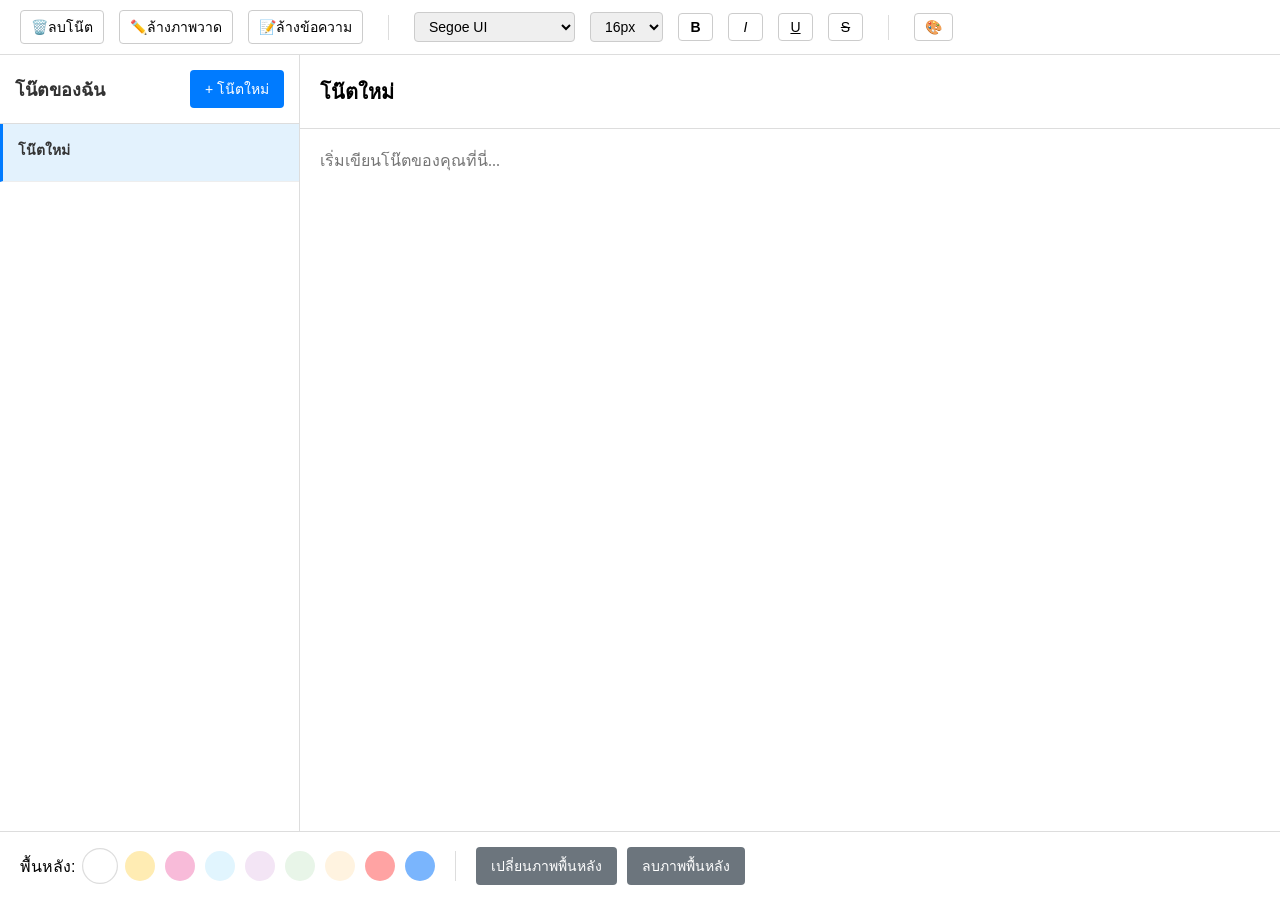
<file: Super Note/index.html>
<!DOCTYPE html>
<html lang="th">
<head>
    <meta charset="UTF-8">
    <meta name="viewport" content="width=device-width, initial-scale=1.0">
    <title>Super Note by Starshine</title>
    <link rel="stylesheet" href="style.css">
</head>
<body>
<div class="toolbar">
    <button id="deleteNoteBtn" title="ลบโน๊ต">🗑️ลบโน๊ต</button>
    <button id="clearDrawBtn" title="ล้างภาพวาด">✏️ล้างภาพวาด</button>
    <button id="clearTextBtn" title="ล้างข้อความ">📝ล้างข้อความ</button>

    <div style="border-left: 1px solid #ddd; height: 25px; margin: 0 10px;"></div>

    <select id="fontFamily">
        <option value="Segoe UI">Segoe UI</option>
        <option value="Arial">Arial</option>
        <option value="Times New Roman">Times New Roman</option>
        <option value="Courier New">Courier New</option>
        <option value="Georgia">Georgia</option>
        <option value="Verdana">Verdana</option>
        <option value="Tahoma">Tahoma</option>
    </select>
    
    <select id="fontSize">
        <option value="12">12px</option>
        <option value="14">14px</option>
        <option value="16" selected>16px</option>
        <option value="18">18px</option>
        <option value="20">20px</option>
        <option value="24">24px</option>
        <option value="28">28px</option>
        <option value="32">32px</option>
        <option value="36">36px</option>
        <option value="48">48px</option>
        <option value="72">72px</option>
    </select>
    
    <button id="boldBtn" title="ตัวหนา"><b>B</b></button>
    <button id="italicBtn" title="ตัวเอียง"><i>I</i></button>
    <button id="underlineBtn" title="ขีดเส้นใต้"><u>U</u></button>
    <button id="strikeBtn" title="ขีดเส้นทับ"><s>S</s></button>
    
    <div style="border-left: 1px solid #ddd; height: 25px; margin: 0 10px;"></div>
    
    <button id="drawBtn" title="วาดเขียน">🎨</button>
    
    <button id="eraseBtn" title="ยางลบ" style="display: none;">🧽</button>
    <input type="color" id="drawColor" value="#000000" style="display: none;" title="สีปากกา">
    <input type="range" id="brushSize" min="1" max="20" value="2" style="display: none;" title="ขนาดปากกา">
    <select id="lineStyle" style="display: none;" title="ลายเส้น">
        <option value="solid">เส้นทึบ</option>
        <option value="dashed">เส้นประ</option>
        <option value="dotted">เส้นจุด</option>
        <option value="dash-dot">เส้นประจุด</option>
    </select>
</div>

    <div class="main-container">
        <div class="sidebar">
            <div class="sidebar-header">
                <h2>โน๊ตของฉัน</h2>
                <button class="new-note-btn" onclick="createNewNote()">+ โน๊ตใหม่</button>
            </div>
            <div class="notes-list" id="notesList">
                <!-- Notes will be dynamically added here -->
            </div>
        </div>

        <div class="note-editor">
            <div class="editor-header">
                <input type="text" class="note-title-input" id="noteTitle" placeholder="หัวข้อโน๊ต..." onInput="updateNoteTitle()">
            </div>
            <div class="editor-content" id="editorContent">
                <div class="background-overlay" id="backgroundOverlay"></div>
                <canvas class="drawing-canvas" id="drawingCanvas"></canvas>
                <textarea class="note-content" id="noteContent" placeholder="เริ่มเขียนโน๊ตของคุณที่นี่..." onInput="updateNoteContent()"></textarea>
                <div class="empty-state" id="emptyState">เลือกโน๊ตหรือสร้างโน๊ตใหม่เพื่อเริ่มต้น</div>
            </div>
        </div>
    </div>

    <div class="color-palette">
        <span>พื้นหลัง:</span>
        <div class="color-option active" style="background: white; border: 1px solid #ddd;" onclick="setBackgroundColor('#ffffff')" data-color="#ffffff"></div>
        <div class="color-option" style="background: #ffecb3;" onclick="setBackgroundColor('#ffecb3')" data-color="#ffecb3"></div>
        <div class="color-option" style="background: #f8bbd9;" onclick="setBackgroundColor('#f8bbd9')" data-color="#f8bbd9"></div>
        <div class="color-option" style="background: #e1f5fe;" onclick="setBackgroundColor('#e1f5fe')" data-color="#e1f5fe"></div>
        <div class="color-option" style="background: #f3e5f5;" onclick="setBackgroundColor('#f3e5f5')" data-color="#f3e5f5"></div>
        <div class="color-option" style="background: #e8f5e8;" onclick="setBackgroundColor('#e8f5e8')" data-color="#e8f5e8"></div>
        <div class="color-option" style="background: #fff3e0;" onclick="setBackgroundColor('#fff3e0')" data-color="#fff3e0"></div>
        <div class="color-option" style="background: #ffa3a3;" onclick="setBackgroundColor('#ffa3a3')" data-color="#ffa3a3"></div>
        <div class="color-option" style="background: #7ab5fd;" onclick="setBackgroundColor('#7ab5fd')" data-color="#7ab5fd"></div>
        
        <div style="border-left: 1px solid #ddd; height: 30px; margin: 0 10px;"></div>
        
        <button class="upload-btn" onclick="document.getElementById('bgImageInput').click()">เปลี่ยนภาพพื้นหลัง</button>
        <input type="file" id="bgImageInput" accept="image/*" onchange="setBackgroundImage(event)">
        <button class="upload-btn" onclick="removeBackgroundImage()">ลบภาพพื้นหลัง</button>
    </div>

    <script src="script.js"></script>
</body>
</html>
</file>
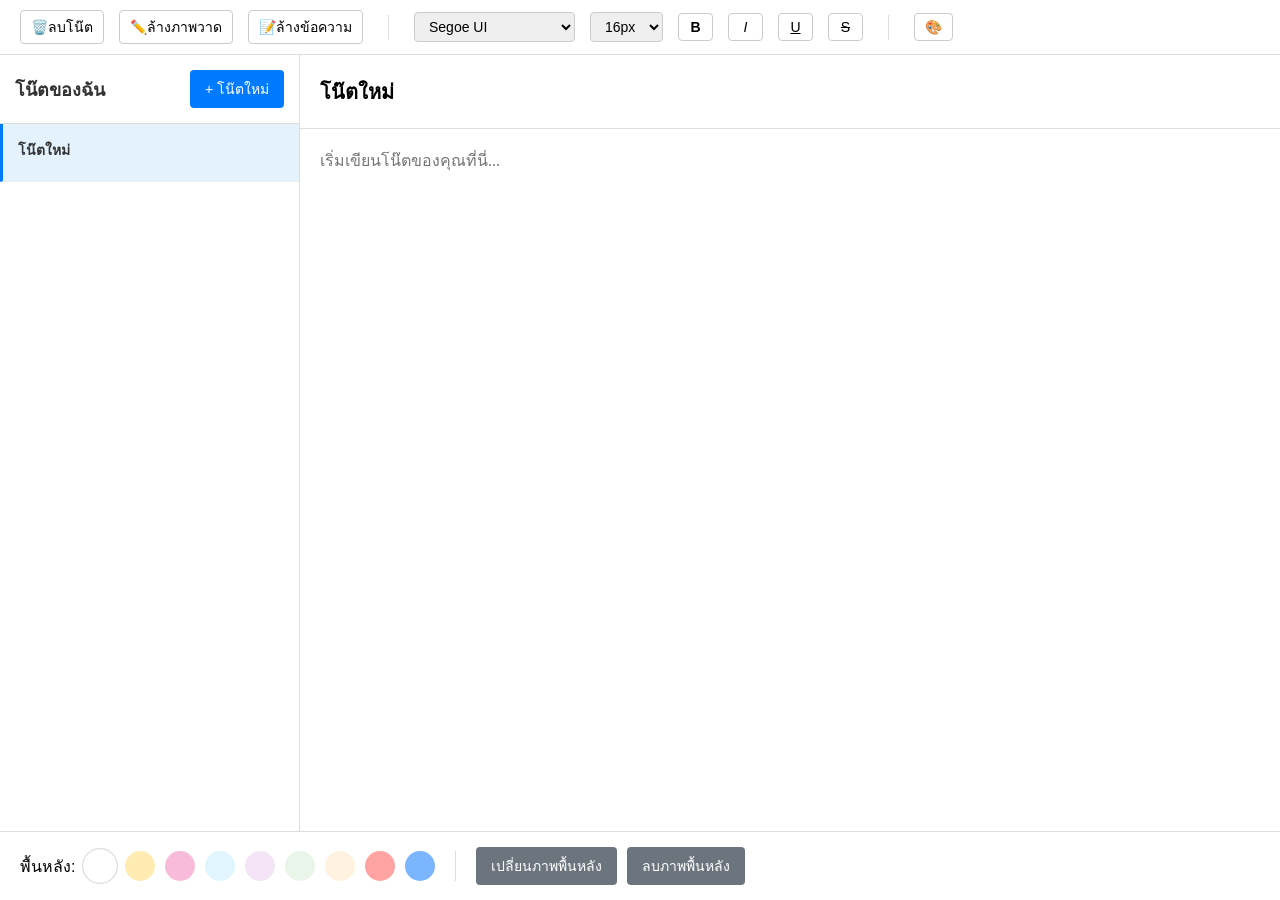
<file: SuperNote/index.html>
<!DOCTYPE html>
<html lang="th">
<head>
    <meta charset="UTF-8">
    <meta name="viewport" content="width=device-width, initial-scale=1.0">
    <title>Super Note</title>
    <link rel="stylesheet" href="style.css">
</head>
<body>
<div class="toolbar">
    <button id="deleteNoteBtn" title="ลบโน๊ต">🗑️ลบโน๊ต</button>
    <button id="clearDrawBtn" title="ล้างภาพวาด">✏️ล้างภาพวาด</button>
    <button id="clearTextBtn" title="ล้างข้อความ">📝ล้างข้อความ</button>

    <div style="border-left: 1px solid #ddd; height: 25px; margin: 0 10px;"></div>

    <select id="fontFamily">
        <option value="Segoe UI">Segoe UI</option>
        <option value="Arial">Arial</option>
        <option value="Times New Roman">Times New Roman</option>
        <option value="Courier New">Courier New</option>
        <option value="Georgia">Georgia</option>
        <option value="Verdana">Verdana</option>
        <option value="Tahoma">Tahoma</option>
    </select>
    
    <select id="fontSize">
        <option value="12">12px</option>
        <option value="14">14px</option>
        <option value="16" selected>16px</option>
        <option value="18">18px</option>
        <option value="20">20px</option>
        <option value="24">24px</option>
        <option value="28">28px</option>
        <option value="32">32px</option>
        <option value="36">36px</option>
        <option value="48">48px</option>
        <option value="72">72px</option>
    </select>
    
    <button id="boldBtn" title="ตัวหนา"><b>B</b></button>
    <button id="italicBtn" title="ตัวเอียง"><i>I</i></button>
    <button id="underlineBtn" title="ขีดเส้นใต้"><u>U</u></button>
    <button id="strikeBtn" title="ขีดเส้นทับ"><s>S</s></button>
    
    <div style="border-left: 1px solid #ddd; height: 25px; margin: 0 10px;"></div>
    
    <button id="drawBtn" title="วาดเขียน">🎨</button>
    
    <button id="eraseBtn" title="ยางลบ" style="display: none;">🧽</button>
    <input type="color" id="drawColor" value="#000000" style="display: none;" title="สีปากกา">
    <input type="range" id="brushSize" min="1" max="20" value="2" style="display: none;" title="ขนาดปากกา">
    <select id="lineStyle" style="display: none;" title="ลายเส้น">
        <option value="solid">เส้นทึบ</option>
        <option value="dashed">เส้นประ</option>
        <option value="dotted">เส้นจุด</option>
        <option value="dash-dot">เส้นประจุด</option>
    </select>
</div>

    <div class="main-container">
        <div class="sidebar">
            <div class="sidebar-header">
                <h2>โน๊ตของฉัน</h2>
                <button class="new-note-btn" onclick="createNewNote()">+ โน๊ตใหม่</button>
            </div>
            <div class="notes-list" id="notesList">
                <!-- Notes will be dynamically added here -->
            </div>
        </div>

        <div class="note-editor">
            <div class="editor-header">
                <input type="text" class="note-title-input" id="noteTitle" placeholder="หัวข้อโน๊ต..." onInput="updateNoteTitle()">
            </div>
            <div class="editor-content" id="editorContent">
                <div class="background-overlay" id="backgroundOverlay"></div>
                <canvas class="drawing-canvas" id="drawingCanvas"></canvas>
                <textarea class="note-content" id="noteContent" placeholder="เริ่มเขียนโน๊ตของคุณที่นี่..." onInput="updateNoteContent()"></textarea>
                <div class="empty-state" id="emptyState">เลือกโน๊ตหรือสร้างโน๊ตใหม่เพื่อเริ่มต้น</div>
            </div>
        </div>
    </div>

    <div class="color-palette">
        <span>พื้นหลัง:</span>
        <div class="color-option active" style="background: white; border: 1px solid #ddd;" onclick="setBackgroundColor('#ffffff')" data-color="#ffffff"></div>
        <div class="color-option" style="background: #ffecb3;" onclick="setBackgroundColor('#ffecb3')" data-color="#ffecb3"></div>
        <div class="color-option" style="background: #f8bbd9;" onclick="setBackgroundColor('#f8bbd9')" data-color="#f8bbd9"></div>
        <div class="color-option" style="background: #e1f5fe;" onclick="setBackgroundColor('#e1f5fe')" data-color="#e1f5fe"></div>
        <div class="color-option" style="background: #f3e5f5;" onclick="setBackgroundColor('#f3e5f5')" data-color="#f3e5f5"></div>
        <div class="color-option" style="background: #e8f5e8;" onclick="setBackgroundColor('#e8f5e8')" data-color="#e8f5e8"></div>
        <div class="color-option" style="background: #fff3e0;" onclick="setBackgroundColor('#fff3e0')" data-color="#fff3e0"></div>
        <div class="color-option" style="background: #ffa3a3;" onclick="setBackgroundColor('#ffa3a3')" data-color="#ffa3a3"></div>
        <div class="color-option" style="background: #7ab5fd;" onclick="setBackgroundColor('#7ab5fd')" data-color="#7ab5fd"></div>
        
        <div style="border-left: 1px solid #ddd; height: 30px; margin: 0 10px;"></div>
        
        <button class="upload-btn" onclick="document.getElementById('bgImageInput').click()">เปลี่ยนภาพพื้นหลัง</button>
        <input type="file" id="bgImageInput" accept="image/*" onchange="setBackgroundImage(event)">
        <button class="upload-btn" onclick="removeBackgroundImage()">ลบภาพพื้นหลัง</button>
    </div>

    <script src="script.js"></script>
</body>
</html>
</file>
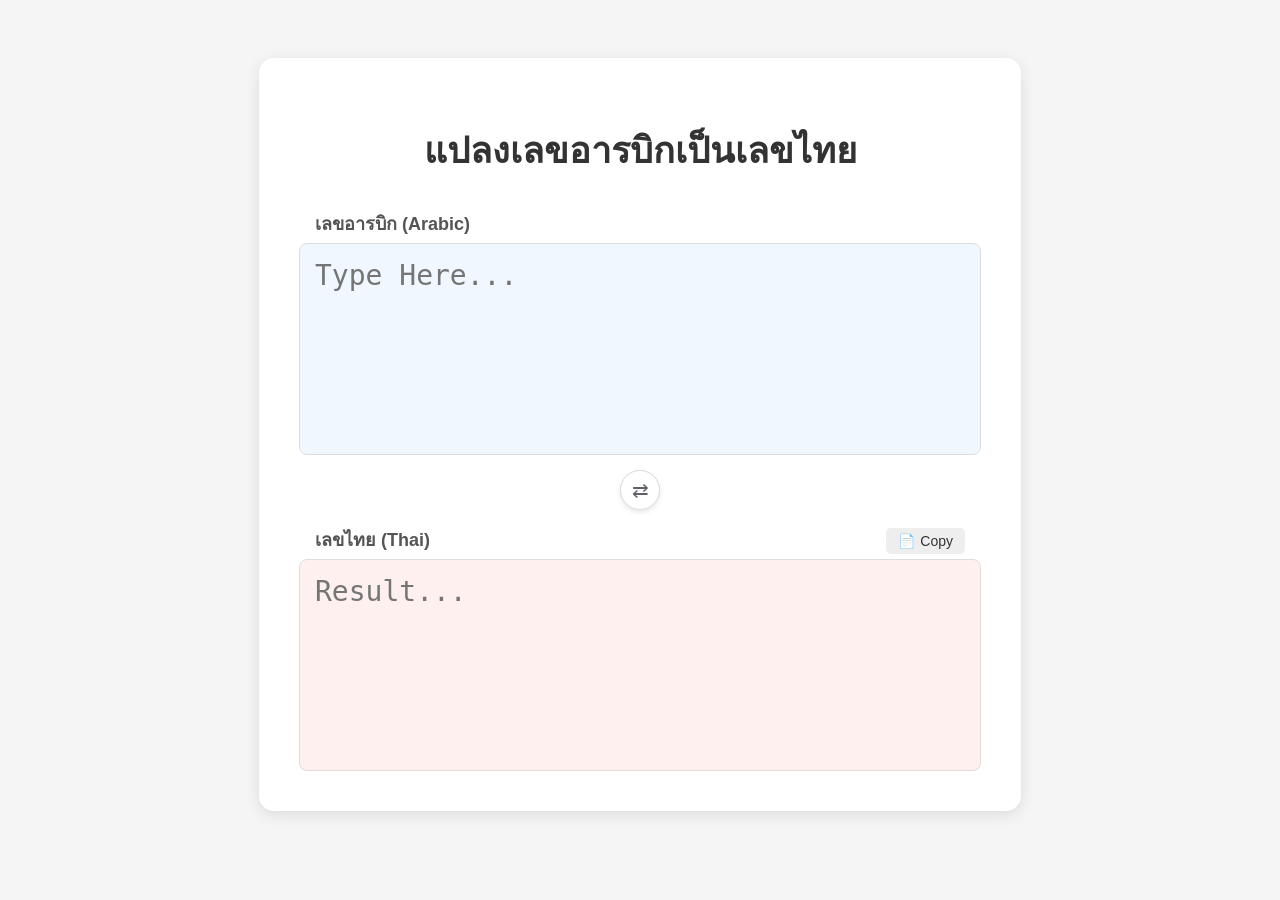
<file: Thai Number Converter/index.html>
<!DOCTYPE html>
<html>
<head>
    <title>Thai Number Converter</title>
    <script src="script.js"></script>
    
    <style>
        body {
            background-color: #f5f5f5;
            font-family: 'Sarabun', Arial, sans-serif; /* เพิ่ม Sarabun เผื่อมี */
            text-align: center;
            display: flex;
            justify-content: center;
            padding-top: 50px;
        }

        h1 {
            font-size: 36px;
            color: #333;
            margin-bottom: 30px;
        }

        .main-wrapper {
            background-color: white;
            padding: 40px;
            border-radius: 15px;
            box-shadow: 0 4px 15px rgba(0,0,0,0.1);
        }

        .container {
            display: flex;
            flex-direction: column;
            align-items: center;
            gap: 10px;
        }

        /* แถวสำหรับชื่อและปุ่ม Copy */
        .label-row {
            width: 650px;
            display: flex;
            justify-content: space-between;
            align-items: flex-end;
            margin-bottom: -5px;
        }

        .label-text {
            font-weight: bold;
            font-size: 18px;
            color: #555;
        }

        textarea {
            font-size: 28px;
            width: 650px;
            height: 180px;
            padding: 15px;
            border: 1px solid #ddd;
            border-radius: 8px;
            resize: none;
            outline: none;
        }
        
        textarea:focus {
            border-color: #4a90e2;
        }

        /* ปุ่มสลับภาษา */
        .swap-btn {
            background-color: #fff;
            border: 1px solid #dadce0;
            border-radius: 50%;
            width: 40px;
            height: 40px;
            font-size: 20px;
            cursor: pointer;
            color: #5f6368;
            transition: all 0.3s;
            display: flex;
            align-items: center;
            justify-content: center;
            box-shadow: 0 2px 5px rgba(0,0,0,0.1);
            margin: 5px 0;
        }

        .swap-btn:hover {
            background-color: #f1f3f4;
            transform: rotate(180deg);
        }

        /* ปุ่ม Copy */
        .copy-btn {
            background-color: #eee;
            border: none;
            border-radius: 5px;
            padding: 5px 12px;
            font-size: 14px;
            cursor: pointer;
            color: #333;
            transition: background 0.2s;
            display: flex;
            align-items: center;
            gap: 5px;
        }

        .copy-btn:hover {
            background-color: #ddd;
        }

        .copy-btn:active {
            background-color: #ccc;
        }

        /* สีพื้นหลังกล่อง */
        #inputBox { background-color: #f0f7ff; }
        #outputBox { background-color: #fff0f0; }
    </style>
</head>
<body>

    <div class="main-wrapper">
        <h1 id="mainTitle">แปลงเลขอารบิกเป็นเลขไทย</h1>

        <div class="container">
            
            <div class="label-row">
                <span id="labelLeft" class="label-text">เลขอารบิก (Arabic)</span>
            </div>
            <textarea id="inputBox" oninput="convertNumber()" placeholder="Type Here..."></textarea>
            
            <button class="swap-btn" onclick="swapMode()" title="สลับโหมด">⇄</button>
            
            <div class="label-row">
                <span id="labelRight" class="label-text">เลขไทย (Thai)</span>
                <button class="copy-btn" onclick="copyToClipboard()">
                    <span>📄</span> Copy
                </button>
            </div>
            <textarea id="outputBox" disabled placeholder="Result..."></textarea>
            
        </div>
    </div>

</body>
</html>
</file>
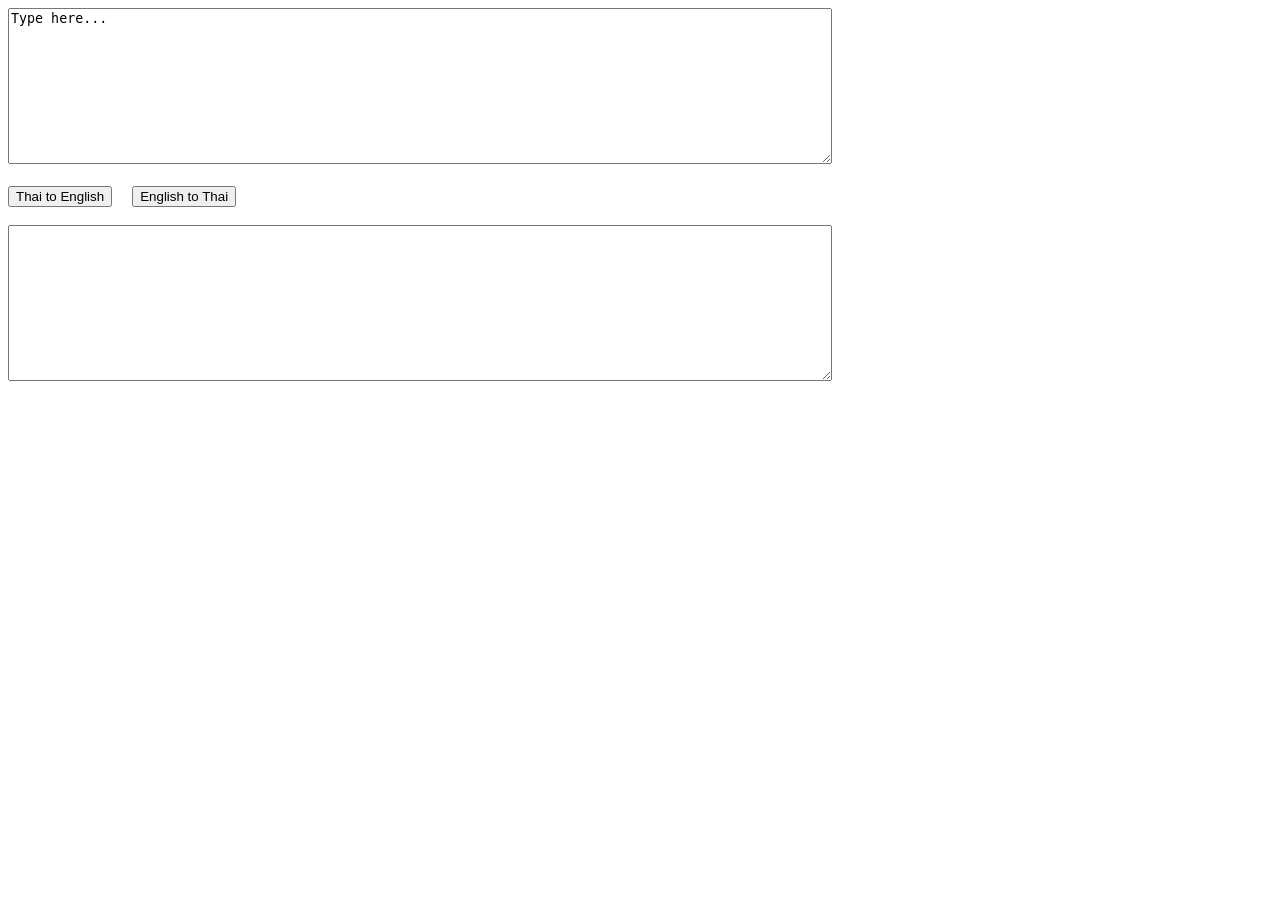
<file: Google Translate API/GoogleTranslateAPI.html>
<!DOCTYPE html>
<html>
<head>
</head>
<body>
<textarea id="input_area" name="message" rows="10" cols="100">Type here...</textarea>
<br/>
<br/>
<button onclick="submit_thai2en()">Thai to English</button>
&nbsp;&nbsp;&nbsp;
<button onclick="submit_en2thai()">English to Thai</button>
<br>
<br/>
<textarea id="translated_area" name="message" rows="10" cols="100"></textarea>

<script>
  function translate(sentences, targetDiv, from_lang ='th', to_lang='en'){  
    sentences = sentences.replace(/\n/g, '<br>')
    let endPoint = `https://translate.googleapis.com/translate_a/single?client=gtx&sl=${from_lang}&tl=${to_lang}&dt=t&ie=UTF-8&oe=UTF-8&q=${encodeURIComponent(sentences)}` ;
              
    var xhttp = new XMLHttpRequest();
    xhttp.onreadystatechange = function() {
      if (this.readyState == 4 && this.status == 200) {
      var jsonText = JSON.parse(this.responseText);
      text = jsonText[0][0][0]
      text = text.replace(/<br>/g, '\n')
        targetDiv.innerHTML = "&nbsp;" + text;	  
      }
    };
    xhttp.open("GET", endPoint, true);
    xhttp.send();
  }

  function submit_thai2en(){		
    translate(input_area.value, translated_area)
  }

  function submit_en2thai(){		
    translate(input_area.value, translated_area, from_lang ='en', to_lang='th')
  }
</script>
</body>

</html>
</file>
<file: Super Note/style.css>
* {
    margin: 0;
    padding: 0;
    box-sizing: border-box;
}

body {
    font-family: 'Segoe UI', Tahoma, Geneva, Verdana, sans-serif;
    background: #f5f5f5;
    height: 100vh;
    display: flex;
    flex-direction: column;
}

.toolbar {
    background: white;
    border-bottom: 1px solid #ddd;
    padding: 10px 20px;
    display: flex;
    align-items: center;
    gap: 15px;
    flex-wrap: wrap;
}

.toolbar select, .toolbar input, .toolbar button {
    padding: 5px 10px;
    border: 1px solid #ccc;
    border-radius: 4px;
    font-size: 14px;
}

.toolbar button {
    background: white;
    cursor: pointer;
    min-width: 35px;
}

.toolbar button:hover {
    background: #f0f0f0;
}

.toolbar button.active {
    background: #007bff;
    color: white;
}

.main-container {
    display: flex;
    flex: 1;
    overflow: hidden;
}

.sidebar {
    width: 300px;
    background: white;
    border-right: 1px solid #ddd;
    display: flex;
    flex-direction: column;
}

.sidebar-header {
    padding: 15px;
    border-bottom: 1px solid #ddd;
    display: flex;
    justify-content: space-between;
    align-items: center;
}

.sidebar-header h2 {
    font-size: 18px;
    color: #333;
}

.new-note-btn {
    background: #007bff;
    color: white;
    border: none;
    padding: 8px 15px;
    border-radius: 4px;
    cursor: pointer;
    font-size: 14px;
}

.new-note-btn:hover {
    background: #0056b3;
}

.notes-list {
    flex: 1;
    overflow-y: auto;
}

.note-item {
    padding: 15px;
    border-bottom: 1px solid #eee;
    cursor: pointer;
    transition: background 0.2s;
}

.note-item:hover {
    background: #f8f9fa;
}

.note-item.active {
    background: #e3f2fd;
    border-left: 3px solid #007bff;
}

.note-title {
    font-weight: bold;
    font-size: 14px;
    margin-bottom: 5px;
    color: #333;
}

.note-preview {
    font-size: 12px;
    color: #666;
    max-height: 40px;
    overflow: hidden;
}

.note-editor {
    flex: 1;
    display: flex;
    flex-direction: column;
    background: white;
}

.editor-header {
    padding: 15px 20px;
    border-bottom: 1px solid #ddd;
}

.note-title-input {
    width: 100%;
    font-size: 20px;
    font-weight: bold;
    border: none;
    outline: none;
    padding: 10px 0;
    background: transparent;
}

.editor-content {
    flex: 1;
    position: relative;
    overflow: hidden;
}

.note-content {
    width: 100%;
    height: 100%;
    border: none;
    outline: none;
    padding: 20px;
    font-size: 16px;
    line-height: 1.5;
    resize: none;
    background: transparent;
    position: relative;
    z-index: 1;
}

.background-overlay {
    position: absolute;
    top: 0;
    left: 0;
    right: 0;
    bottom: 0;
    background-size: cover;
    background-position: center;
    background-repeat: no-repeat;
    opacity: 0.1;
    z-index: 0;
}

.color-palette {
    background: white;
    border-top: 1px solid #ddd;
    padding: 15px 20px;
    display: flex;
    gap: 10px;
    align-items: center;
    flex-wrap: wrap;
}

.color-option {
    width: 30px;
    height: 30px;
    border-radius: 50%;
    cursor: pointer;
    border: 2px solid transparent;
    transition: all 0.2s;
}

.color-option:hover {
    transform: scale(1.1);
}

.color-option.active {
    border-color: #333;
    transform: scale(1.2);
}

.upload-btn {
    padding: 8px 15px;
    background: #6c757d;
    color: white;
    border: none;
    border-radius: 4px;
    cursor: pointer;
    font-size: 14px;
}

.upload-btn:hover {
    background: #545b62;
}

#bgImageInput {
    display: none;
}

.empty-state {
    display: flex;
    align-items: center;
    justify-content: center;
    height: 100%;
    color: #666;
    font-size: 18px;
}

.drawing-canvas {
    position: absolute;
    top: 0;
    left: 0;
    pointer-events: none;
    z-index: 2;
}

.drawing-canvas.active {
    pointer-events: all;
}

.canvas-controls {
    position: absolute;
    top: 10px;
    right: 20px;
    background: rgba(255, 255, 255, 0.9);
    padding: 10px;
    border-radius: 8px;
    display: none;
    gap: 10px;
    align-items: center;
    z-index: 3;
}

.canvas-controls.show {
    display: flex;
}

@media (max-width: 768px) {
    .sidebar {
        width: 250px;
    }
    
    .toolbar {
        padding: 8px 15px;
        gap: 10px;
    }
    
    .toolbar select, .toolbar input, .toolbar button {
        font-size: 12px;
        padding: 4px 8px;
    }
}
</file>
<file: SuperNote/style.css>
* {
    margin: 0;
    padding: 0;
    box-sizing: border-box;
}

body {
    font-family: 'Segoe UI', Tahoma, Geneva, Verdana, sans-serif;
    background: #f5f5f5;
    height: 100vh;
    display: flex;
    flex-direction: column;
}

.toolbar {
    background: white;
    border-bottom: 1px solid #ddd;
    padding: 10px 20px;
    display: flex;
    align-items: center;
    gap: 15px;
    flex-wrap: wrap;
}

.toolbar select, .toolbar input, .toolbar button {
    padding: 5px 10px;
    border: 1px solid #ccc;
    border-radius: 4px;
    font-size: 14px;
}

.toolbar button {
    background: white;
    cursor: pointer;
    min-width: 35px;
}

.toolbar button:hover {
    background: #f0f0f0;
}

.toolbar button.active {
    background: #007bff;
    color: white;
}

.main-container {
    display: flex;
    flex: 1;
    overflow: hidden;
}

.sidebar {
    width: 300px;
    background: white;
    border-right: 1px solid #ddd;
    display: flex;
    flex-direction: column;
}

.sidebar-header {
    padding: 15px;
    border-bottom: 1px solid #ddd;
    display: flex;
    justify-content: space-between;
    align-items: center;
}

.sidebar-header h2 {
    font-size: 18px;
    color: #333;
}

.new-note-btn {
    background: #007bff;
    color: white;
    border: none;
    padding: 8px 15px;
    border-radius: 4px;
    cursor: pointer;
    font-size: 14px;
}

.new-note-btn:hover {
    background: #0056b3;
}

.notes-list {
    flex: 1;
    overflow-y: auto;
}

.note-item {
    padding: 15px;
    border-bottom: 1px solid #eee;
    cursor: pointer;
    transition: background 0.2s;
}

.note-item:hover {
    background: #f8f9fa;
}

.note-item.active {
    background: #e3f2fd;
    border-left: 3px solid #007bff;
}

.note-title {
    font-weight: bold;
    font-size: 14px;
    margin-bottom: 5px;
    color: #333;
}

.note-preview {
    font-size: 12px;
    color: #666;
    max-height: 40px;
    overflow: hidden;
}

.note-editor {
    flex: 1;
    display: flex;
    flex-direction: column;
    background: white;
}

.editor-header {
    padding: 15px 20px;
    border-bottom: 1px solid #ddd;
}

.note-title-input {
    width: 100%;
    font-size: 20px;
    font-weight: bold;
    border: none;
    outline: none;
    padding: 10px 0;
    background: transparent;
}

.editor-content {
    flex: 1;
    position: relative;
    overflow: hidden;
}

.note-content {
    width: 100%;
    height: 100%;
    border: none;
    outline: none;
    padding: 20px;
    font-size: 16px;
    line-height: 1.5;
    resize: none;
    background: transparent;
    position: relative;
    z-index: 1;
}

.background-overlay {
    position: absolute;
    top: 0;
    left: 0;
    right: 0;
    bottom: 0;
    background-size: cover;
    background-position: center;
    background-repeat: no-repeat;
    opacity: 0.1;
    z-index: 0;
}

.color-palette {
    background: white;
    border-top: 1px solid #ddd;
    padding: 15px 20px;
    display: flex;
    gap: 10px;
    align-items: center;
    flex-wrap: wrap;
}

.color-option {
    width: 30px;
    height: 30px;
    border-radius: 50%;
    cursor: pointer;
    border: 2px solid transparent;
    transition: all 0.2s;
}

.color-option:hover {
    transform: scale(1.1);
}

.color-option.active {
    border-color: #333;
    transform: scale(1.2);
}

.upload-btn {
    padding: 8px 15px;
    background: #6c757d;
    color: white;
    border: none;
    border-radius: 4px;
    cursor: pointer;
    font-size: 14px;
}

.upload-btn:hover {
    background: #545b62;
}

#bgImageInput {
    display: none;
}

.empty-state {
    display: flex;
    align-items: center;
    justify-content: center;
    height: 100%;
    color: #666;
    font-size: 18px;
}

.drawing-canvas {
    position: absolute;
    top: 0;
    left: 0;
    pointer-events: none;
    z-index: 2;
}

.drawing-canvas.active {
    pointer-events: all;
}

.canvas-controls {
    position: absolute;
    top: 10px;
    right: 20px;
    background: rgba(255, 255, 255, 0.9);
    padding: 10px;
    border-radius: 8px;
    display: none;
    gap: 10px;
    align-items: center;
    z-index: 3;
}

.canvas-controls.show {
    display: flex;
}

@media (max-width: 768px) {
    .sidebar {
        width: 250px;
    }
    
    .toolbar {
        padding: 8px 15px;
        gap: 10px;
    }
    
    .toolbar select, .toolbar input, .toolbar button {
        font-size: 12px;
        padding: 4px 8px;
    }
}
</file>
